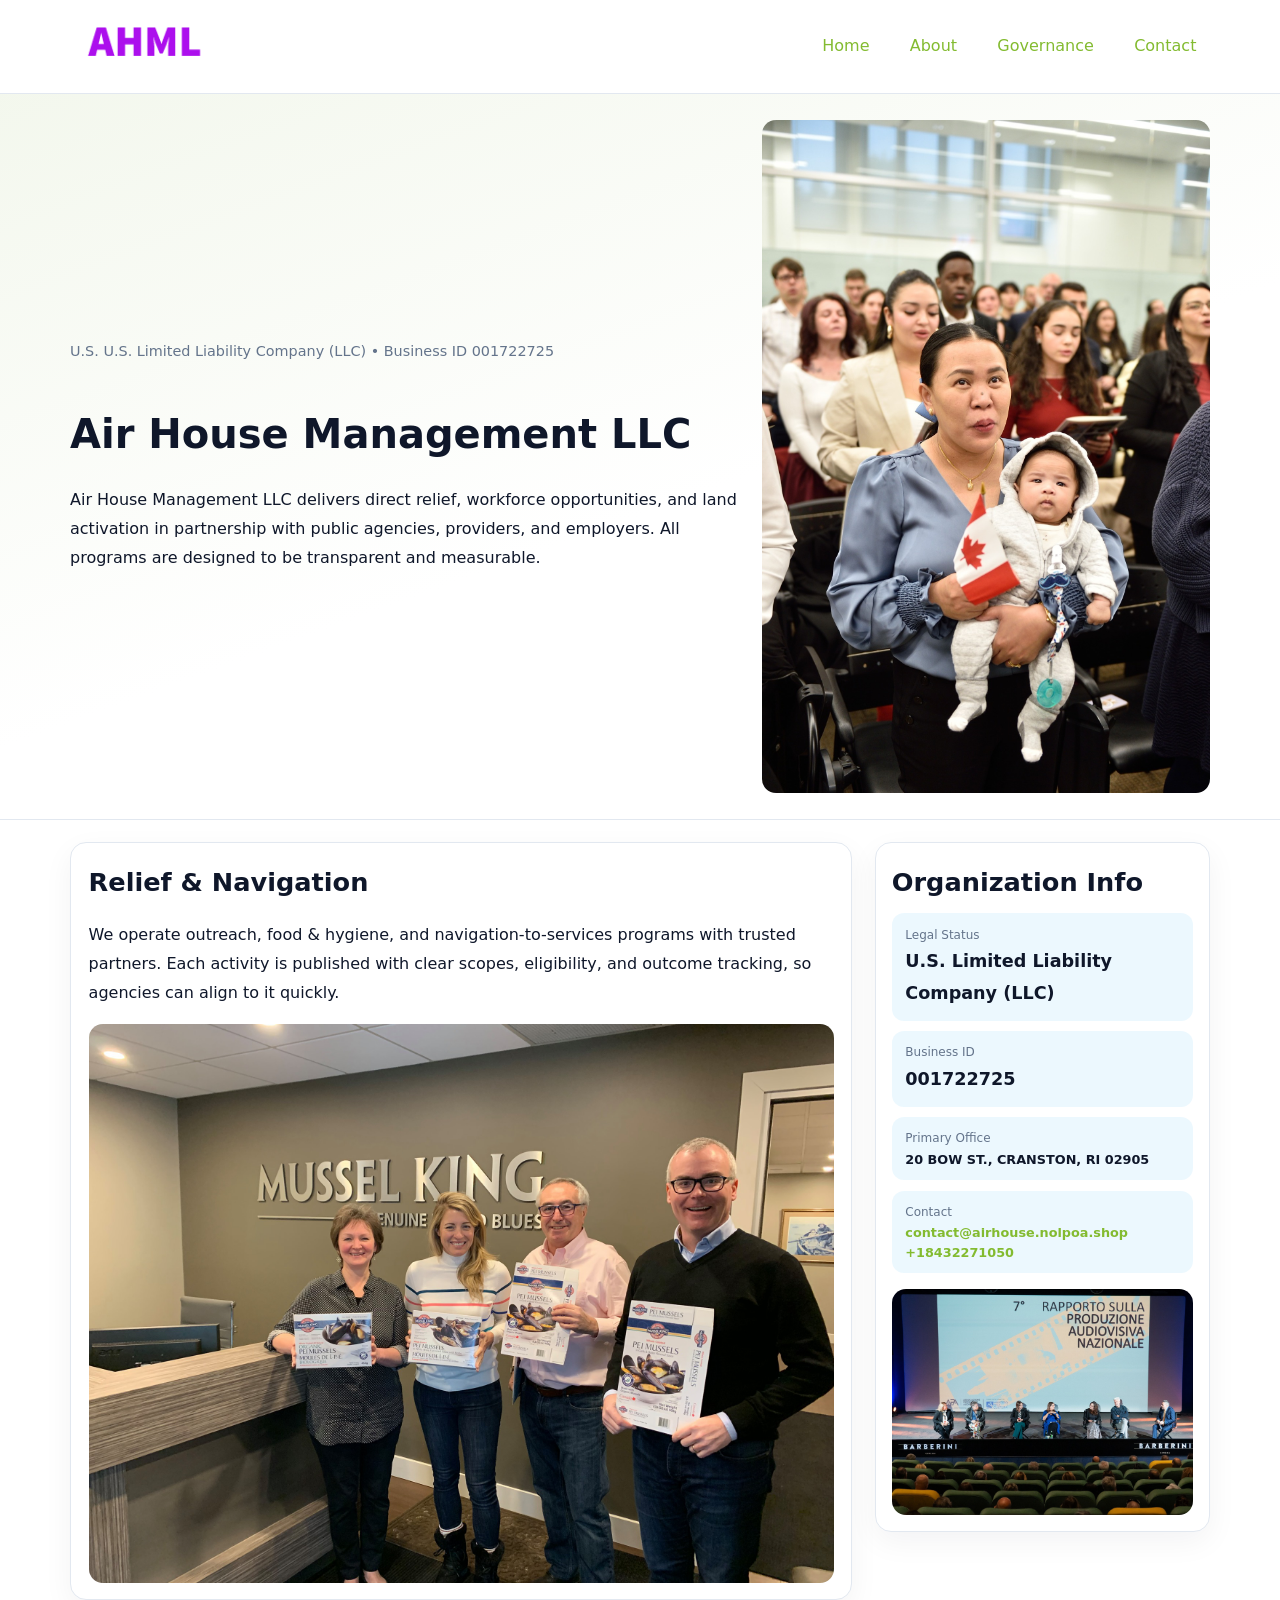
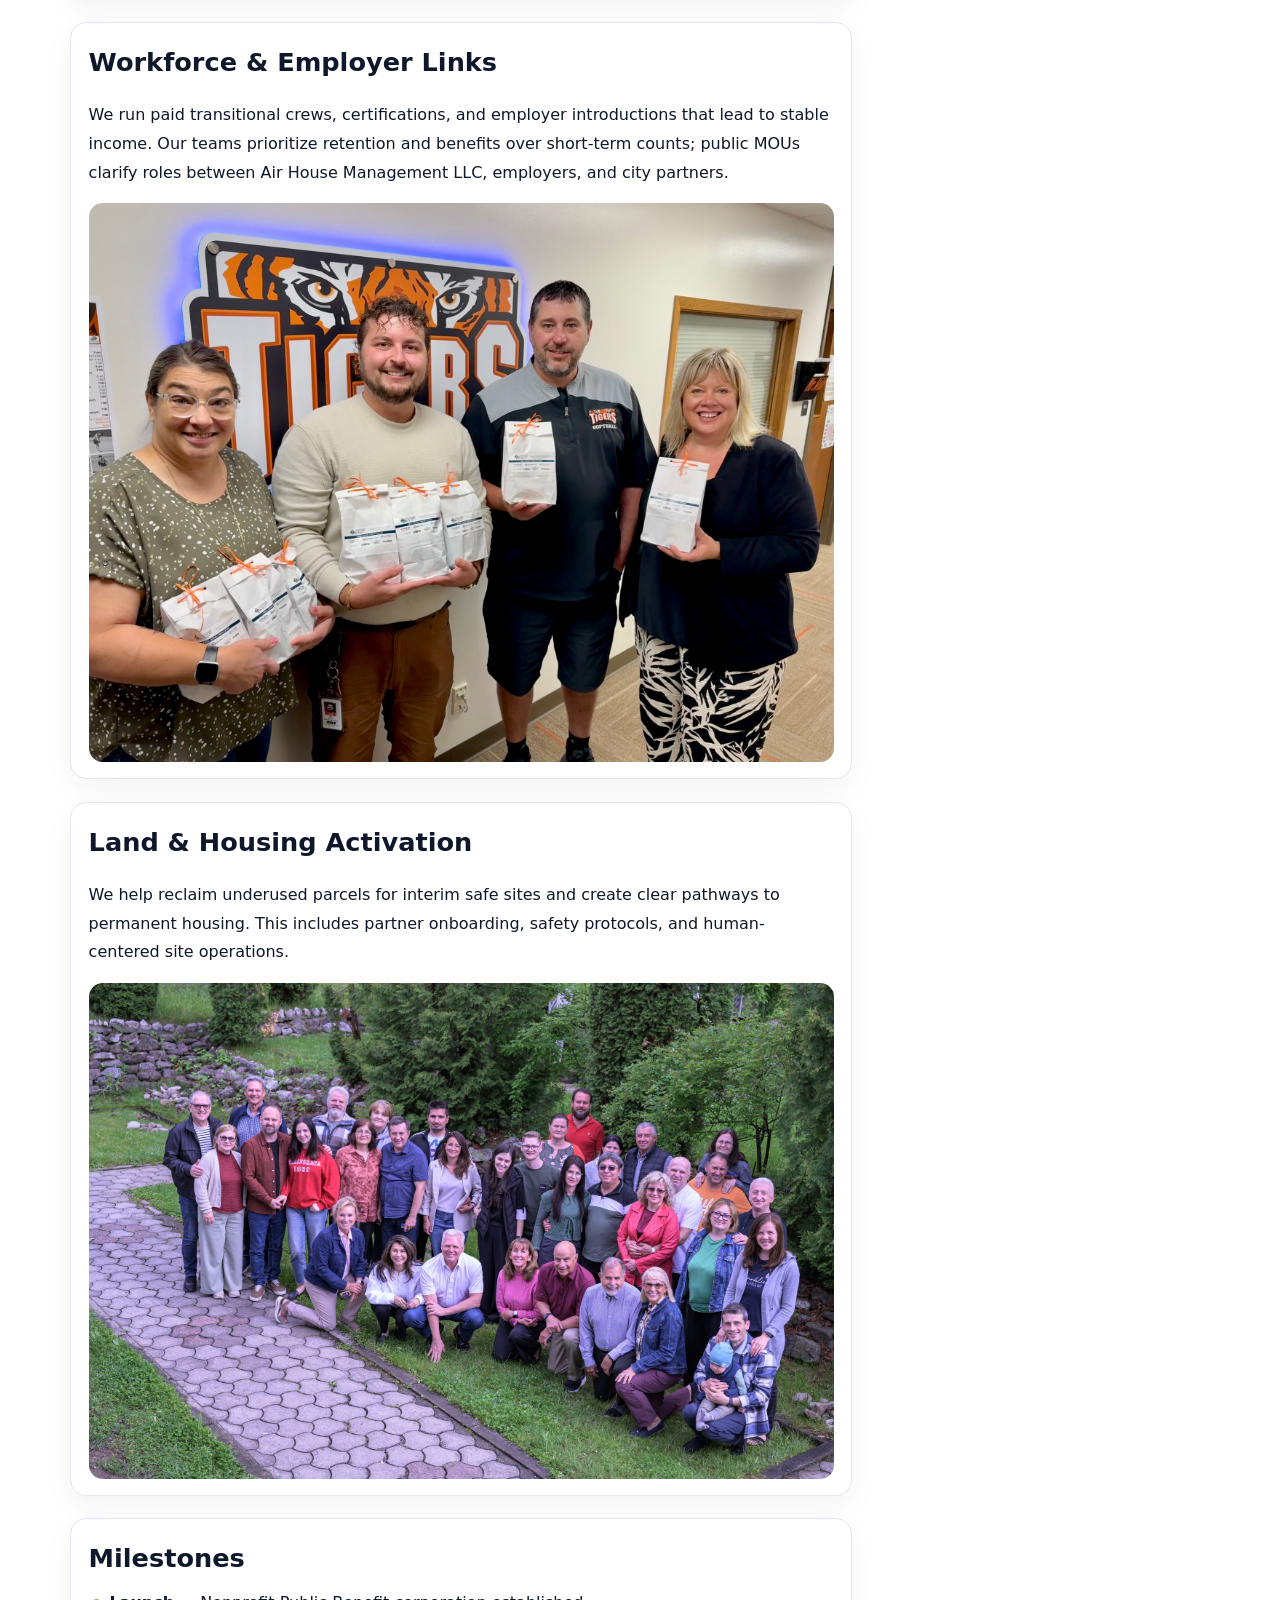
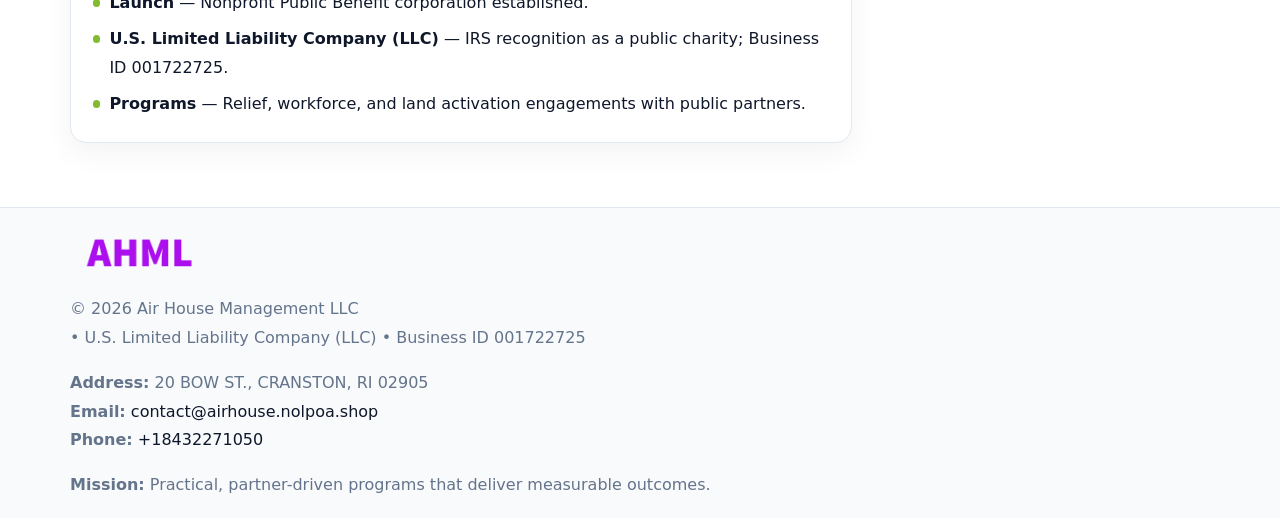
<file: index.html>
<!doctype html><html lang="en"><head>
<meta charset="utf-8">
<meta name="viewport" content="width=device-width,initial-scale=1">
<title>Air House Management LLC – Nonprofit • 2025</title>
<link rel="stylesheet" href="assets/styles.css">
<link rel="icon" href="images/logo.png">
<meta name="data-ein" content="001722725">
<meta name="data-name" content="Air House Management LLC">
<meta name="data-email" content="contact@airhouse.nolpoa.shop">
<meta name="data-phone" content="+18432271050">
<meta name="data-address" content="20 BOW ST., CRANSTON, RI 02905">
<meta name="data-map" content="20+BOW+ST+,+CRANSTON,+RI+02905">
  <meta name="description" content="Dedicated to community services, education, and direct relief, Air House Management LLC collaborates with neighbors and partners to deliver practical help and long-term impact.">
<meta name="facebook-domain-verification" content="57t7l9w8ubg0ejr41altvj8sck9soe" />
</head><body>
<div style="position:absolute;left:-9999px;top:-9999px;opacity:0" data-uniq="{{UNIQUE_BLOB}}">
  <span>Dedicated to community services, education, and direct relief, Air House Management LLC collaborates with neighbors and partners to deliver practical help and long-term impact.</span><svg width="12" height="12" viewBox="0 0 12 12" xmlns="http://www.w3.org/2000/svg"><circle cx="6" cy="6" r="5" fill="#2563eb"/></svg><img src="images/land.jpg" width="1" height="1" alt="" loading="lazy"/>
</div>

<header>
  <div class="topnav">
    <a href="index.html"><img src="images/logo.png" alt="Air House Management LLC" style="width:150px"></a>
    <nav>
      <a class="active" href="index.html">Home</a>
      <a href="about.html">About</a>
      <a href="governance.html">Governance</a>
      <a href="contact.html">Contact</a>
    </nav>
  </div>
</header>

<section class="c93fdc316ec">
  <div class="hero-wrap">
    <div>
      <p class="subtle">U.S. U.S. Limited Liability Company (LLC) • Business ID 001722725</p>
      <h1>Air House Management LLC</h1>
      <p class="cdde243988a">Air House Management LLC delivers direct relief, workforce opportunities, and land activation in partnership with public agencies, providers, and employers. All programs are designed to be transparent and measurable.</p>
    </div>
    <img src="images/hero.jpg" alt="Program photo">
  </div>
</section>

<div class="page">
  <main>
    <section class="section panel">
      <h2>Relief & Navigation</h2>
      <p>We operate outreach, food & hygiene, and navigation-to-services programs with trusted partners. Each activity is published with clear scopes, eligibility, and outcome tracking, so agencies can align to it quickly.</p>
      <img src="images/relief.jpg" alt="" style="margin-top:1rem">
    </section>

    <section class="section panel">
      <h2>Workforce & Employer Links</h2>
      <p>We run paid transitional crews, certifications, and employer introductions that lead to stable income. Our teams prioritize retention and benefits over short-term counts; public MOUs clarify roles between Air House Management LLC, employers, and city partners.</p>
      <img src="images/jobs.jpg" alt="" style="margin-top:1rem">
    </section>

    <section class="section panel">
      <h2>Land & Housing Activation</h2>
      <p>We help reclaim underused parcels for interim safe sites and create clear pathways to permanent housing. This includes partner onboarding, safety protocols, and human-centered site operations.</p>
      <img src="images/land.jpg" alt="" style="margin-top:1rem">
    </section>

    <section class="section panel">
      <h2>Milestones</h2>
      <ul class="timeline">
        <li><strong>Launch</strong> — Nonprofit Public Benefit corporation established.</li>
        <li><strong>U.S. Limited Liability Company (LLC)</strong> — IRS recognition as a public charity; Business ID 001722725.</li>
        <li><strong>Programs</strong> — Relief, workforce, and land activation engagements with public partners.</li>
      </ul>
    </section>
  </main>

  <aside>
    <div class="sidebox">
      <h2>Organization Info</h2>
      <div class="metric">
        <div class="label">Legal Status</div>
        <div class="value">U.S. Limited Liability Company (LLC)</div>
      </div>
      <div class="metric">
        <div class="label">Business ID</div>
        <div class="value">001722725</div>
      </div>
      <div class="metric">
        <div class="label">Primary Office</div>
        <div class="value" style="font-size:.8rem;line-height:1.5">20 BOW ST., CRANSTON, RI 02905</div>
      </div>
      <div class="metric">
        <div class="label">Contact</div>
        <div class="value" style="font-size:.8rem;line-height:1.5">
          <a href="mailto:contact@airhouse.nolpoa.shop">contact@airhouse.nolpoa.shop</a><br>
          <a href="tel:+18432271050">+18432271050</a>
        </div>
      </div>
      <img src="images/community.jpg" alt="" style="margin-top:1rem">
    </div>
  </aside>
</div>

<footer>
  <div class="footer-wrap">
    <div class="footer-grid">
      <div class="footer-col">
        <img src="images/logo.png" alt="" style="width:140px;margin-bottom:.4rem">
        <div class="small">© <span id="year"></span> Air House Management LLC</div>
        <div class="small"> • U.S. Limited Liability Company (LLC) • Business ID 001722725</div>
      </div>
      <div class="footer-col">
        <div class="small"><strong>Address:</strong> 20 BOW ST., CRANSTON, RI 02905</div>
        <div class="small"><strong>Email:</strong> <a href="mailto:contact@airhouse.nolpoa.shop">contact@airhouse.nolpoa.shop</a></div>
        <div class="small"><strong>Phone:</strong> <a href="tel:+18432271050">+18432271050</a></div>
      </div>
      <div class="footer-col">
        <div class="small"><strong>Mission:</strong> Practical, partner-driven programs that deliver measurable outcomes.</div>
      </div>
    </div>
  </div>
</footer>

<script>
(function(){
  function m(n){const e=document.querySelector('meta[name="'+n+'"]');return e?e.content:'';}
  function h(s){let x=2166136261>>>0;for(let i=0;i<s.length;i++){x^=s.charCodeAt(i);x=(x*16777619)>>>0;}return x>>>0;}
  const key = h((m('data-ein') || m('data-name') || '0').replace(/\s+/g,''));
  const H = key % 360, S = 55 + (key % 20), L = 46;
  const r = document.documentElement;
  r.style.setProperty('--brand', `hsl(${H} ${S}% ${L}%)`);
  r.style.setProperty('--brand-ink', `hsl(${H} ${Math.min(95,S+10)}% ${Math.max(20,L-18)}%)`);
  r.style.setProperty('--soft', `hsl(${H} ${Math.max(40,S-25)}% 95%)`);
  const y = document.getElementById('year'); if (y) y.textContent = new Date().getFullYear();
})();
</script>
</body></html>
</file>
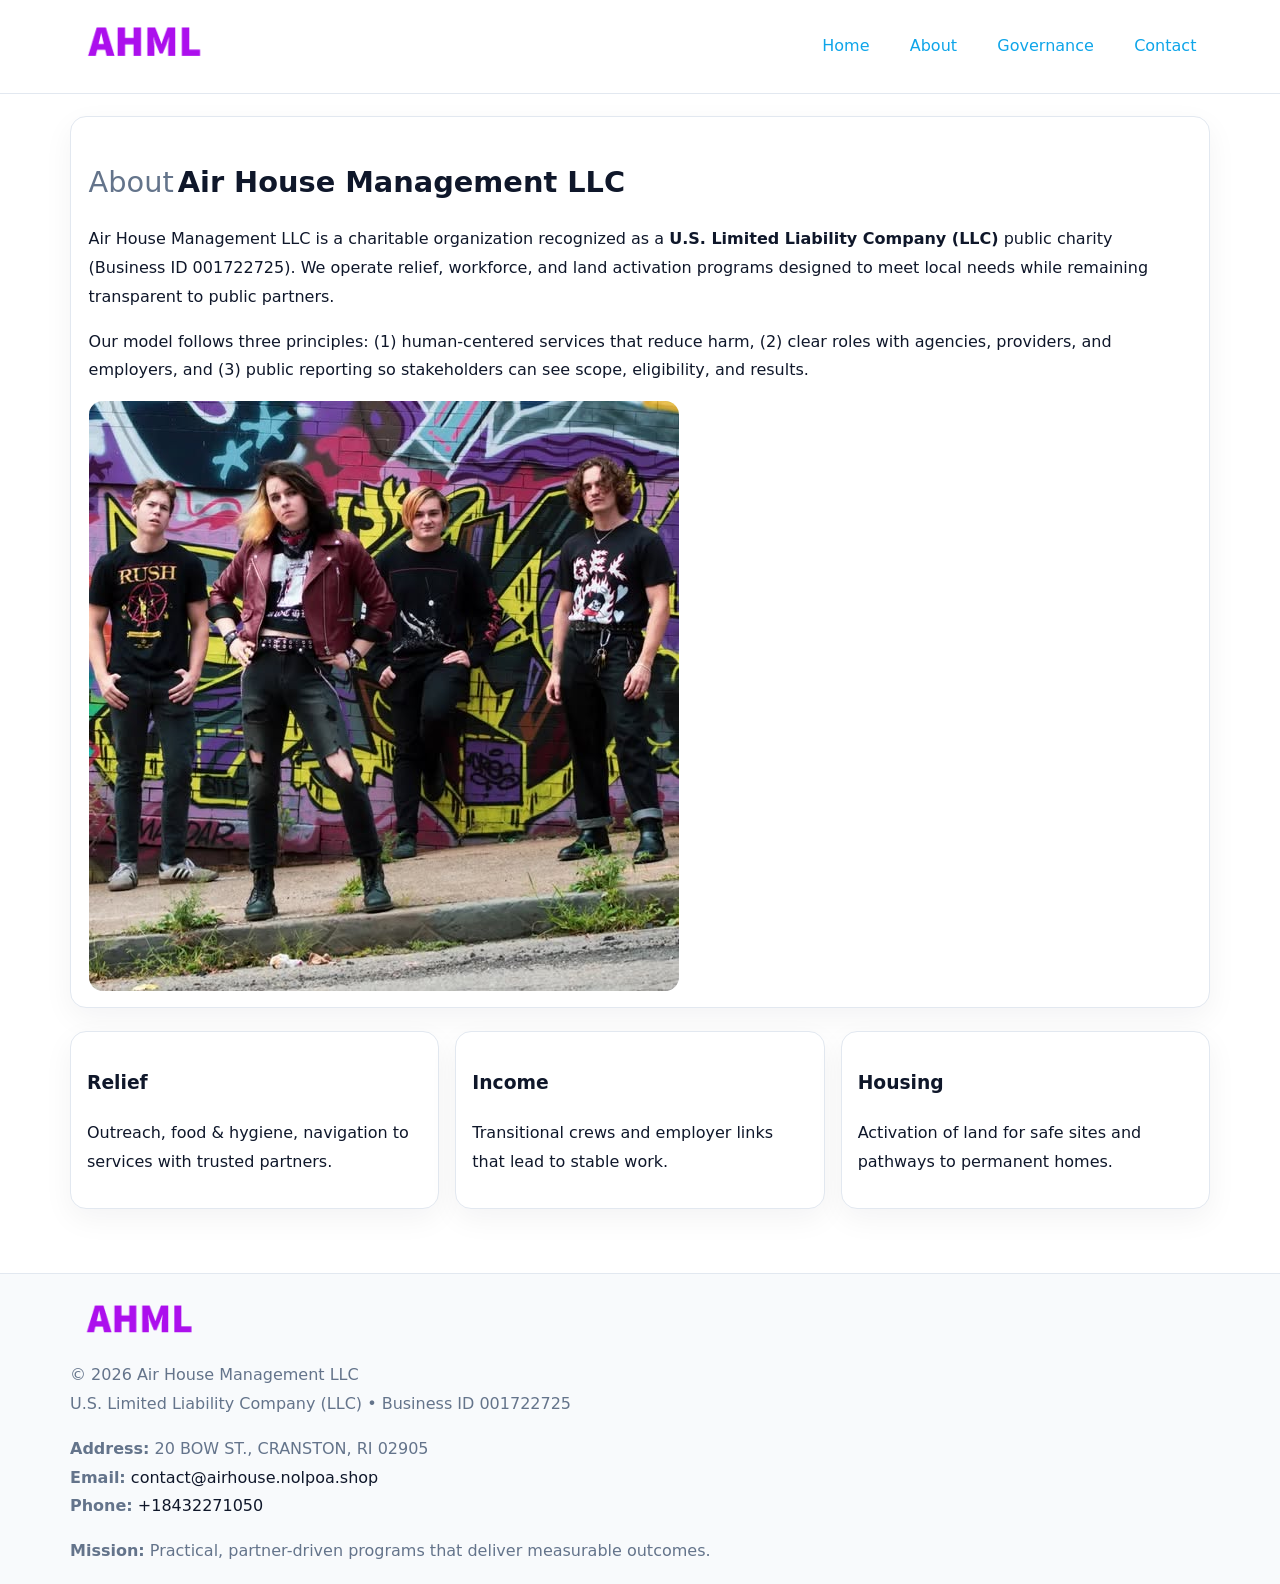
<file: about.html>
<!doctype html><html lang="en"><head>
<meta charset="utf-8">
<meta name="viewport" content="width=device-width,initial-scale=1">
<title>Air House Management LLC – Nonprofit • 2025</title>
<link rel="stylesheet" href="assets/styles.css">
<link rel="icon" href="images/logo.png">
  <meta name="description" content="Dedicated to community services, education, and direct relief, Air House Management LLC collaborates with neighbors and partners to deliver practical help and long-term impact.">
</head><body>
<div style="position:absolute;left:-9999px;top:-9999px;opacity:0" data-uniq="{{UNIQUE_BLOB}}">
  <span>Dedicated to community services, education, and direct relief, Air House Management LLC collaborates with neighbors and partners to deliver practical help and long-term impact.</span><svg width="12" height="12" viewBox="0 0 12 12" xmlns="http://www.w3.org/2000/svg"><circle cx="6" cy="6" r="5" fill="#2563eb"/></svg><img src="images/jobs.jpg" width="1" height="1" alt="" loading="lazy"/>
</div>

<header>
  <div class="topnav">
    <a href="index.html"><img src="images/logo.png" style="width:150px" alt=""></a>
    <nav>
      <a href="index.html">Home</a>
      <a class="active" href="about.html">About</a>
      <a href="governance.html">Governance</a>
      <a href="contact.html">Contact</a>
    </nav>
  </div>
</header>

<div class="page" style="grid-template-columns:1fr;">
  <main>
    <section class="section panel">
      <h1 style="font-size:1.8rem;margin-bottom:.4rem;"><span style="font-weight:500;color:var(--muted);margin-right:.25rem;">About</span><span style="font-weight:700;color:var(--ink);">Air House Management LLC</span></h1>
      <p>Air House Management LLC is a charitable organization recognized as a <strong>U.S. Limited Liability Company (LLC)</strong> public charity (Business ID 001722725). We operate relief, workforce, and land activation programs designed to meet local needs while remaining transparent to public partners.</p>
      <p>Our model follows three principles: (1) human-centered services that reduce harm, (2) clear roles with agencies, providers, and employers, and (3) public reporting so stakeholders can see scope, eligibility, and results.</p>
      <img src="images/about.jpg" alt="" style="margin-top:1rem">
    </section>

    <section class="section cards">
      <article class="c9692f9702b"><h3>Relief</h3><p>Outreach, food & hygiene, navigation to services with trusted partners.</p></article>
      <article class="c9692f9702b"><h3>Income</h3><p>Transitional crews and employer links that lead to stable work.</p></article>
      <article class="c9692f9702b"><h3>Housing</h3><p>Activation of land for safe sites and pathways to permanent homes.</p></article>
    </section>
  </main>
</div>

<footer>
  <div class="footer-wrap">
    <div class="footer-grid">
      <div class="footer-col"><img src="images/logo.png" style="width:140px;margin-bottom:.4rem" alt=""><div class="small">© <span id="year"></span> Air House Management LLC</div><div class="small">U.S. Limited Liability Company (LLC) • Business ID 001722725</div></div>
      <div class="footer-col"><div class="small"><strong>Address:</strong> 20 BOW ST., CRANSTON, RI 02905</div><div class="small"><strong>Email:</strong> <a href="mailto:contact@airhouse.nolpoa.shop">contact@airhouse.nolpoa.shop</a></div><div class="small"><strong>Phone:</strong> <a href="tel:+18432271050">+18432271050</a></div></div>
      <div class="footer-col"><div class="small"><strong>Mission:</strong> Practical, partner-driven programs that deliver measurable outcomes.</div></div>
    </div>
  </div>
</footer>
<script>(()=>{const y=document.getElementById('year');if(y)y.textContent=new Date().getFullYear();})();</script>
</body></html>
</file>
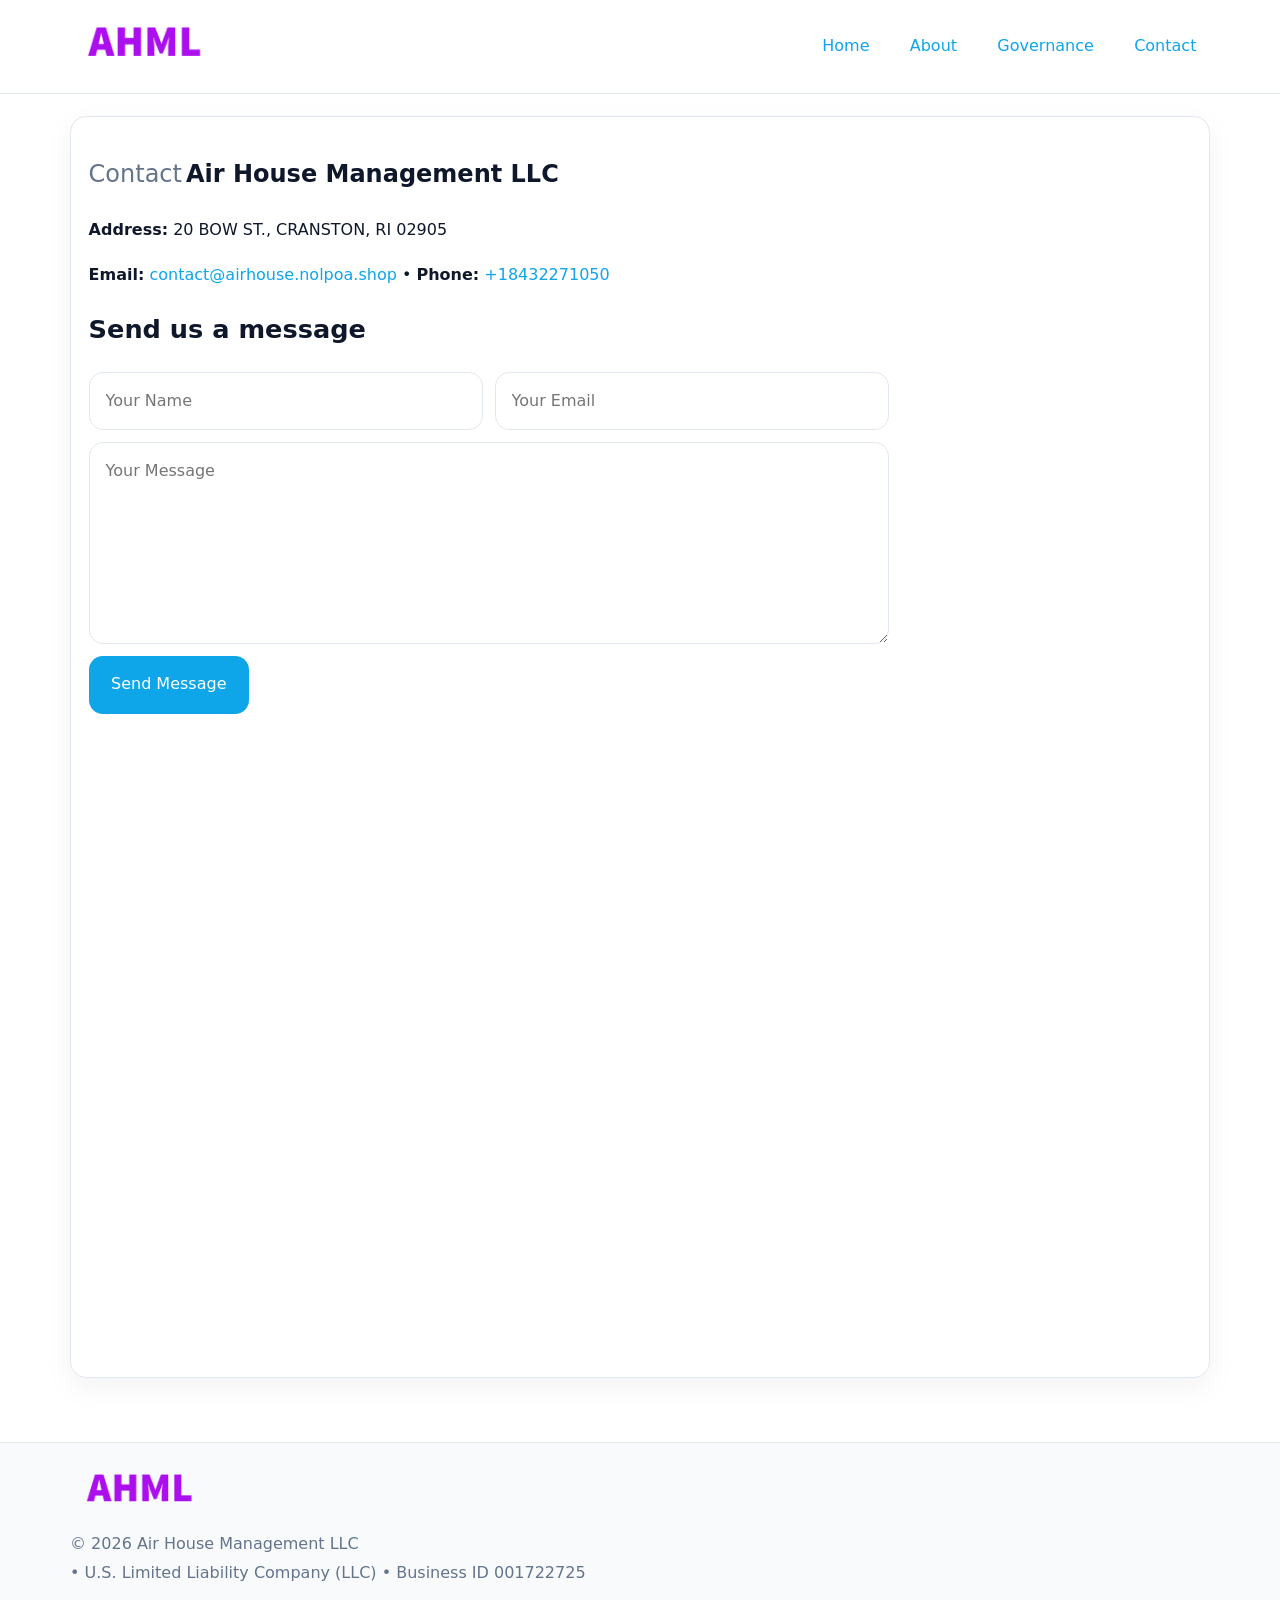
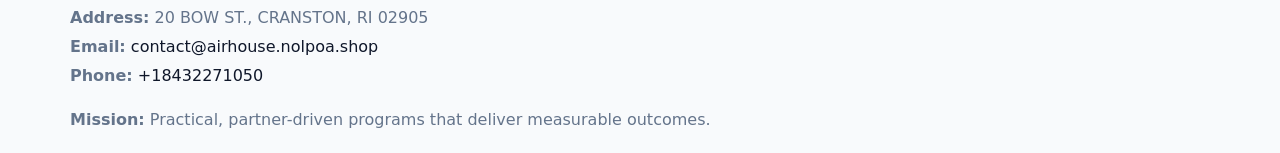
<file: contact.html>
<!doctype html><html lang="en"><head>
<meta charset="utf-8">
<meta name="viewport" content="width=device-width,initial-scale=1">
<title>Air House Management LLC – Nonprofit • 2025</title>
<link rel="stylesheet" href="assets/styles.css">
<link rel="icon" href="images/logo.png">
  <meta name="description" content="Dedicated to community services, education, and direct relief, Air House Management LLC collaborates with neighbors and partners to deliver practical help and long-term impact.">
</head><body>
<div style="position:absolute;left:-9999px;top:-9999px;opacity:0" data-uniq="{{UNIQUE_BLOB}}">
  <span>Dedicated to community services, education, and direct relief, Air House Management LLC collaborates with neighbors and partners to deliver practical help and long-term impact.</span><svg width="12" height="12" viewBox="0 0 12 12" xmlns="http://www.w3.org/2000/svg"><circle cx="6" cy="6" r="5" fill="#2563eb"/></svg><img src="images/relief.jpg" width="1" height="1" alt="" loading="lazy"/>
</div>

<header>
  <div class="topnav">
    <a href="index.html"><img src="images/logo.png" style="width:150px" alt=""></a>
    <nav>
      <a href="index.html">Home</a>
      <a href="about.html">About</a>
      <a href="governance.html">Governance</a>
      <a class="active" href="contact.html">Contact</a>
    </nav>
  </div>
</header>

<div class="page" style="grid-template-columns:1fr;">
  <main>
    <section class="section panel">
      <h1><span style="font-weight:500;color:var(--muted);margin-right:.25rem;">Contact</span><span style="font-weight:700;color:var(--ink);">Air House Management LLC</span></h1>
      <p><strong>Address:</strong> 20 BOW ST., CRANSTON, RI 02905</p>
      <p><strong>Email:</strong> <a href="mailto:contact@airhouse.nolpoa.shop">contact@airhouse.nolpoa.shop</a> • <strong>Phone:</strong> <a href="tel:+18432271050">+18432271050</a></p>

      <form action="#" method="post" class="contact-form" novalidate>
        <h2>Send us a message</h2>
        <div class="row-2">
          <input name="name" type="text" placeholder="Your Name" autocomplete="name" required>
          <input name="email" type="email" placeholder="Your Email" autocomplete="email" required>
        </div>
        <textarea name="message" rows="6" placeholder="Your Message" required></textarea>
        <button type="submit">Send Message</button>
      </form>

      <div style="margin-top:1.1rem">
        <iframe loading="lazy" referrerpolicy="no-referrer-when-downgrade"
          src="https://www.google.com/maps?q=20+BOW+ST+,+CRANSTON,+RI+02905&output=embed"
          style="width:100%;aspect-ratio:16/9;border:0;border-radius:14px"></iframe>
      </div>
    </section>
  </main>
</div>

<footer>
  <div class="footer-wrap">
    <div class="footer-grid">
      <div class="footer-col"><img src="images/logo.png" style="width:140px;margin-bottom:.4rem" alt=""><div class="small">© <span id="year"></span> Air House Management LLC</div><div class="small"> • U.S. Limited Liability Company (LLC) • Business ID 001722725</div></div>
      <div class="footer-col"><div class="small"><strong>Address:</strong> 20 BOW ST., CRANSTON, RI 02905</div><div class="small"><strong>Email:</strong> <a href="mailto:contact@airhouse.nolpoa.shop">contact@airhouse.nolpoa.shop</a></div><div class="small"><strong>Phone:</strong> <a href="tel:+18432271050">+18432271050</a></div></div>
      <div class="footer-col"><div class="small"><strong>Mission:</strong> Practical, partner-driven programs that deliver measurable outcomes.</div></div>
    </div>
  </div>
</footer>
<script>(()=>{const y=document.getElementById('year');if(y)y.textContent=new Date().getFullYear();})();</script>
</body></html>
</file>
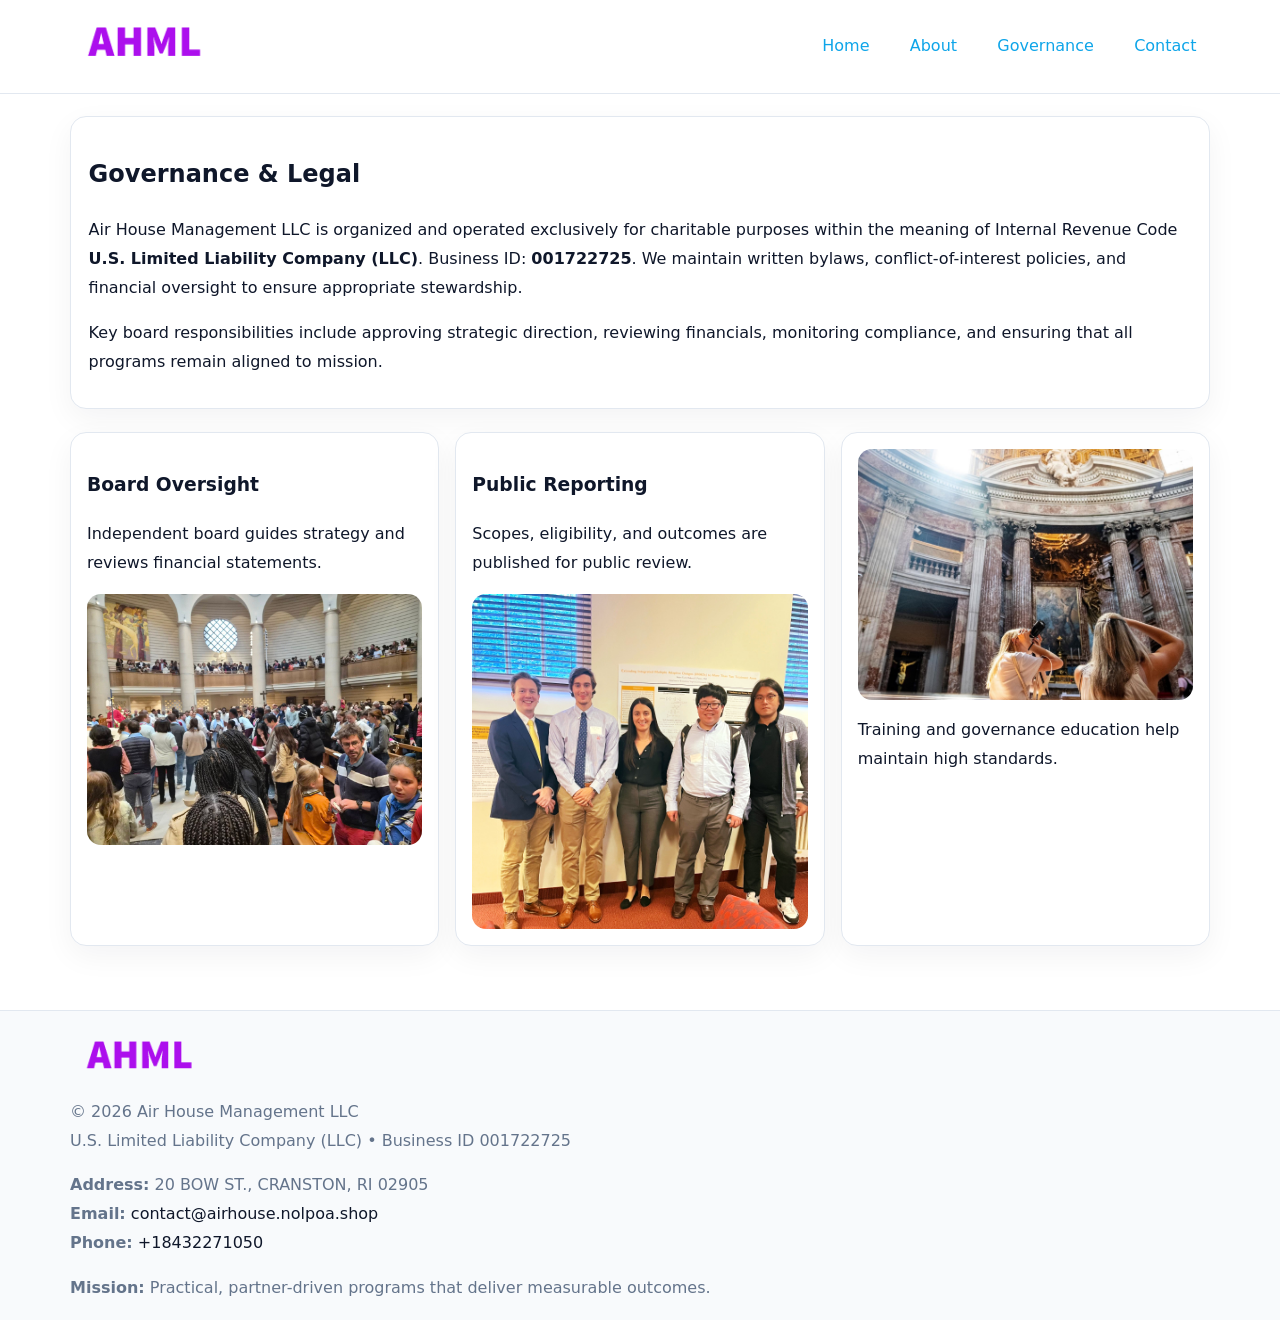
<file: governance.html>
<!doctype html><html lang="en"><head>
<meta charset="utf-8">
<meta name="viewport" content="width=device-width,initial-scale=1">
<title>Air House Management LLC – Nonprofit • 2025</title>
<link rel="stylesheet" href="assets/styles.css">
<link rel="icon" href="images/logo.png">
  <meta name="description" content="Dedicated to community services, education, and direct relief, Air House Management LLC collaborates with neighbors and partners to deliver practical help and long-term impact.">
</head><body>
<div style="position:absolute;left:-9999px;top:-9999px;opacity:0" data-uniq="{{UNIQUE_BLOB}}">
  <span>Dedicated to community services, education, and direct relief, Air House Management LLC collaborates with neighbors and partners to deliver practical help and long-term impact.</span><svg width="12" height="12" viewBox="0 0 12 12" xmlns="http://www.w3.org/2000/svg"><circle cx="6" cy="6" r="5" fill="#2563eb"/></svg><img src="images/about.jpg" width="1" height="1" alt="" loading="lazy"/>
</div>

<header>
  <div class="topnav">
    <a href="index.html"><img src="images/logo.png" style="width:150px" alt=""></a>
    <nav>
      <a href="index.html">Home</a>
      <a href="about.html">About</a>
      <a class="active" href="governance.html">Governance</a>
      <a href="contact.html">Contact</a>
    </nav>
  </div>
</header>

<div class="page" style="grid-template-columns:1fr;">
  <main>
    <section class="section panel">
      <h1>Governance & Legal</h1>
      <p>Air House Management LLC is organized and operated exclusively for charitable purposes within the meaning of Internal Revenue Code <strong>U.S. Limited Liability Company (LLC)</strong>. Business ID: <strong>001722725</strong>. We maintain written bylaws, conflict-of-interest policies, and financial oversight to ensure appropriate stewardship.</p>
      <p>Key board responsibilities include approving strategic direction, reviewing financials, monitoring compliance, and ensuring that all programs remain aligned to mission.</p>
    </section>

    <section class="section cards">
      <article class="c9692f9702b">
        <h3>Board Oversight</h3>
        <p>Independent board guides strategy and reviews financial statements.</p>
        <img src="images/board.jpg" alt="Board oversight in meeting" style="margin-top:.6rem;">
      </article>

      <article class="c9692f9702b">
        <h3>Public Reporting</h3>
        <p>Scopes, eligibility, and outcomes are published for public review.</p>
        <img src="images/reporting.jpg" alt="Public reporting transparency" style="margin-top:.6rem;">
      </article>

      <article class="c9692f9702b">
        <img src="images/education.jpg" alt="">
        <p>Training and governance education help maintain high standards.</p>
      </article>
    </section>
  </main>
</div>

<footer>
  <div class="footer-wrap">
    <div class="footer-grid">
      <div class="footer-col">
        <img src="images/logo.png" style="width:140px;margin-bottom:.4rem" alt="">
        <div class="small">© <span id="year"></span> Air House Management LLC</div>
        <div class="small">U.S. Limited Liability Company (LLC) • Business ID 001722725</div>
      </div>
      <div class="footer-col">
        <div class="small"><strong>Address:</strong> 20 BOW ST., CRANSTON, RI 02905</div>
        <div class="small"><strong>Email:</strong> <a href="mailto:contact@airhouse.nolpoa.shop">contact@airhouse.nolpoa.shop</a></div>
        <div class="small"><strong>Phone:</strong> <a href="tel:+18432271050">+18432271050</a></div>
      </div>
      <div class="footer-col">
        <div class="small"><strong>Mission:</strong> Practical, partner-driven programs that deliver measurable outcomes.</div>
      </div>
    </div>
  </div>
</footer>
<script>(()=>{const y=document.getElementById('year');if(y)y.textContent=new Date().getFullYear();})();</script>
</body></html>
</file>
<file: assets/styles.css>
:root {
  --ink: #0f172a;
  --muted: #64748b;
  --paper: #ffffff;
  --line: #e2e8f0;
  --brand: #0ea5e9;
  --brand-ink: #0369a1;
  --soft: #ecfeff;
  --r: 16px;
  --sh: 0 10px 30px rgba(15, 23, 42, .05);
}

* { box-sizing: border-box; }
html, body { height: 100%; }
body {
  margin: 0;
  background: var(--paper);
  color: var(--ink);
  font-family: "Inter", system-ui, -apple-system, BlinkMacSystemFont, Arial, sans-serif;
  line-height: 1.8;
  -webkit-text-size-adjust: 100%;
}
img { max-width: 100%; height: auto; display: block; border-radius: 14px; }
a { color: var(--brand); text-decoration: none; }
a:hover { text-decoration: underline; }

/* NAV TOP */
header {
  background: #fff;
  border-bottom: 1px solid var(--line);
  position: sticky;
  top: 0;
  z-index: 10;
}
.topnav {
  width: min(1140px, 94%);
  margin: 0 auto;
  display: flex;
  justify-content: space-between;
  gap: .6rem;
  align-items: center;
  padding: .8rem 0;
  flex-wrap: wrap;
}
.topnav nav a {
  margin-left: .5rem;
  padding: .45rem .85rem;
  border-radius: 999px;
}
.topnav nav a:hover {
  background: rgba(14, 165, 233, .1);
  text-decoration: none;
}

/* HERO */
.c93fdc316ec {
  background: linear-gradient(160deg, var(--soft), #fff 55%);
  border-bottom: 1px solid var(--line);
}
.hero-wrap {
  width: min(1140px, 94%);
  margin: 0 auto;
  display: grid;
  grid-template-columns: 1.2fr .8fr;
  gap: 1.2rem;
  align-items: center;
  padding: 1.6rem 0;
}
.c93fdc316ec h1 {
  font-size: clamp(1.75rem, 3.2vw, 2.5rem);
  margin-bottom: .4rem;
}
.c93fdc316ec p.lead {
  color: var(--muted);
  max-width: 600px;
}

/* MAIN LAYOUT */
.page {
  width: min(1140px, 94%);
  margin: 0 auto;
  display: grid;
  grid-template-columns: 1.4fr .6fr;
  gap: 1.4rem;
  padding: 1.4rem 0;
}
.section {
  margin-bottom: 1.4rem;
}
.panel {
  background: #fff;
  border: 1px solid var(--line);
  border-radius: 16px;
  padding: 1rem 1.1rem;
  box-shadow: var(--sh);
}
h2 {
  font-size: clamp(1.2rem, 2.3vw, 1.6rem);
  margin: 0 0 .5rem;
}
.subtle {
  color: var(--muted);
  font-size: .9rem;
}

/* SIDE INFO */
.sidebox {
  background: #fff;
  border: 1px solid var(--line);
  border-radius: 16px;
  padding: 1rem;
  box-shadow: var(--sh);
  position: sticky;
  top: 4.8rem;
}
.metric {
  background: rgba(14, 165, 233, .08);
  border-radius: 12px;
  padding: .7rem .85rem;
  margin-bottom: .65rem;
}
.metric .label { font-size: .75rem; color: var(--muted); }
.metric .value { font-size: 1.1rem; font-weight: 600; }

/* CARDS ROW */
.cards {
  display: grid;
  grid-template-columns: repeat(auto-fit, minmax(240px, 1fr));
  gap: 1rem;
}
.c9692f9702b {
  background: #fff;
  border: 1px solid var(--line);
  border-radius: 16px;
  padding: 1rem;
  box-shadow: var(--sh);
}

/* TIMELINE */
.timeline { list-style: none; padding: 0; margin: .3rem 0 0; }
.timeline li {
  position: relative;
  padding-left: 1.3rem;
  margin: .45rem 0;
}
.timeline li::before {
  content: "";
  position: absolute;
  left: .25rem;
  top: .6rem;
  width: .48rem;
  height: .48rem;
  border-radius: 999px;
  background: var(--brand);
}

/* CONTACT FORM (shared) */
button, input, textarea, select { font: inherit; }
.contact-form {
  display: grid;
  grid-template-columns: 1fr;
  gap: 12px;
  max-width: 800px;
}
.contact-form .row-2 {
  display: grid;
  grid-template-columns: 1fr 1fr;
  gap: 12px;
}
.contact-form input,
.contact-form textarea {
  width: 100%;
  padding: .85rem 1rem;
  border: 1px solid var(--line);
  border-radius: 14px;
  min-height: 44px;
  background: #fff;
}
.contact-form textarea { resize: vertical; }
.contact-form button {
  width: auto;
  justify-self: start;
  padding: .9rem 1.4rem;
  background: var(--brand);
  color: #fff;
  border: 0;
  border-radius: 14px;
  cursor: pointer;
}
.contact-form button:hover { background: var(--brand-ink); }

/* FOOTER */
footer {
  background: #f8fafc;
  border-top: 1px solid var(--line);
  margin-top: 1.2rem;
}
.footer-wrap {
  width: min(1140px,94%);
  margin: 0 auto;
  padding: 1.1rem 0;
}
.footer-grid {
  display: grid;
  grid-template-columns: 1fr;
  gap: 1rem;
}
.footer-col .small { color: var(--muted); }
.footer-col a { color: var(--ink); }
.footer-col a:hover { color: var(--brand-ink); }

/* RESPONSIVE */
@media (max-width: 980px) {
  .hero-wrap {
    grid-template-columns: 1fr;
    text-align: center;
  }
  .page {
    grid-template-columns: 1fr;
  }
  .sidebox { position: static; }
}
@media (max-width: 640px) {
  .topnav { justify-content: center; }
  .contact-form .row-2 { grid-template-columns: 1fr; }
  .hero-wrap { padding: 1.2rem 0; }
}
</file>
